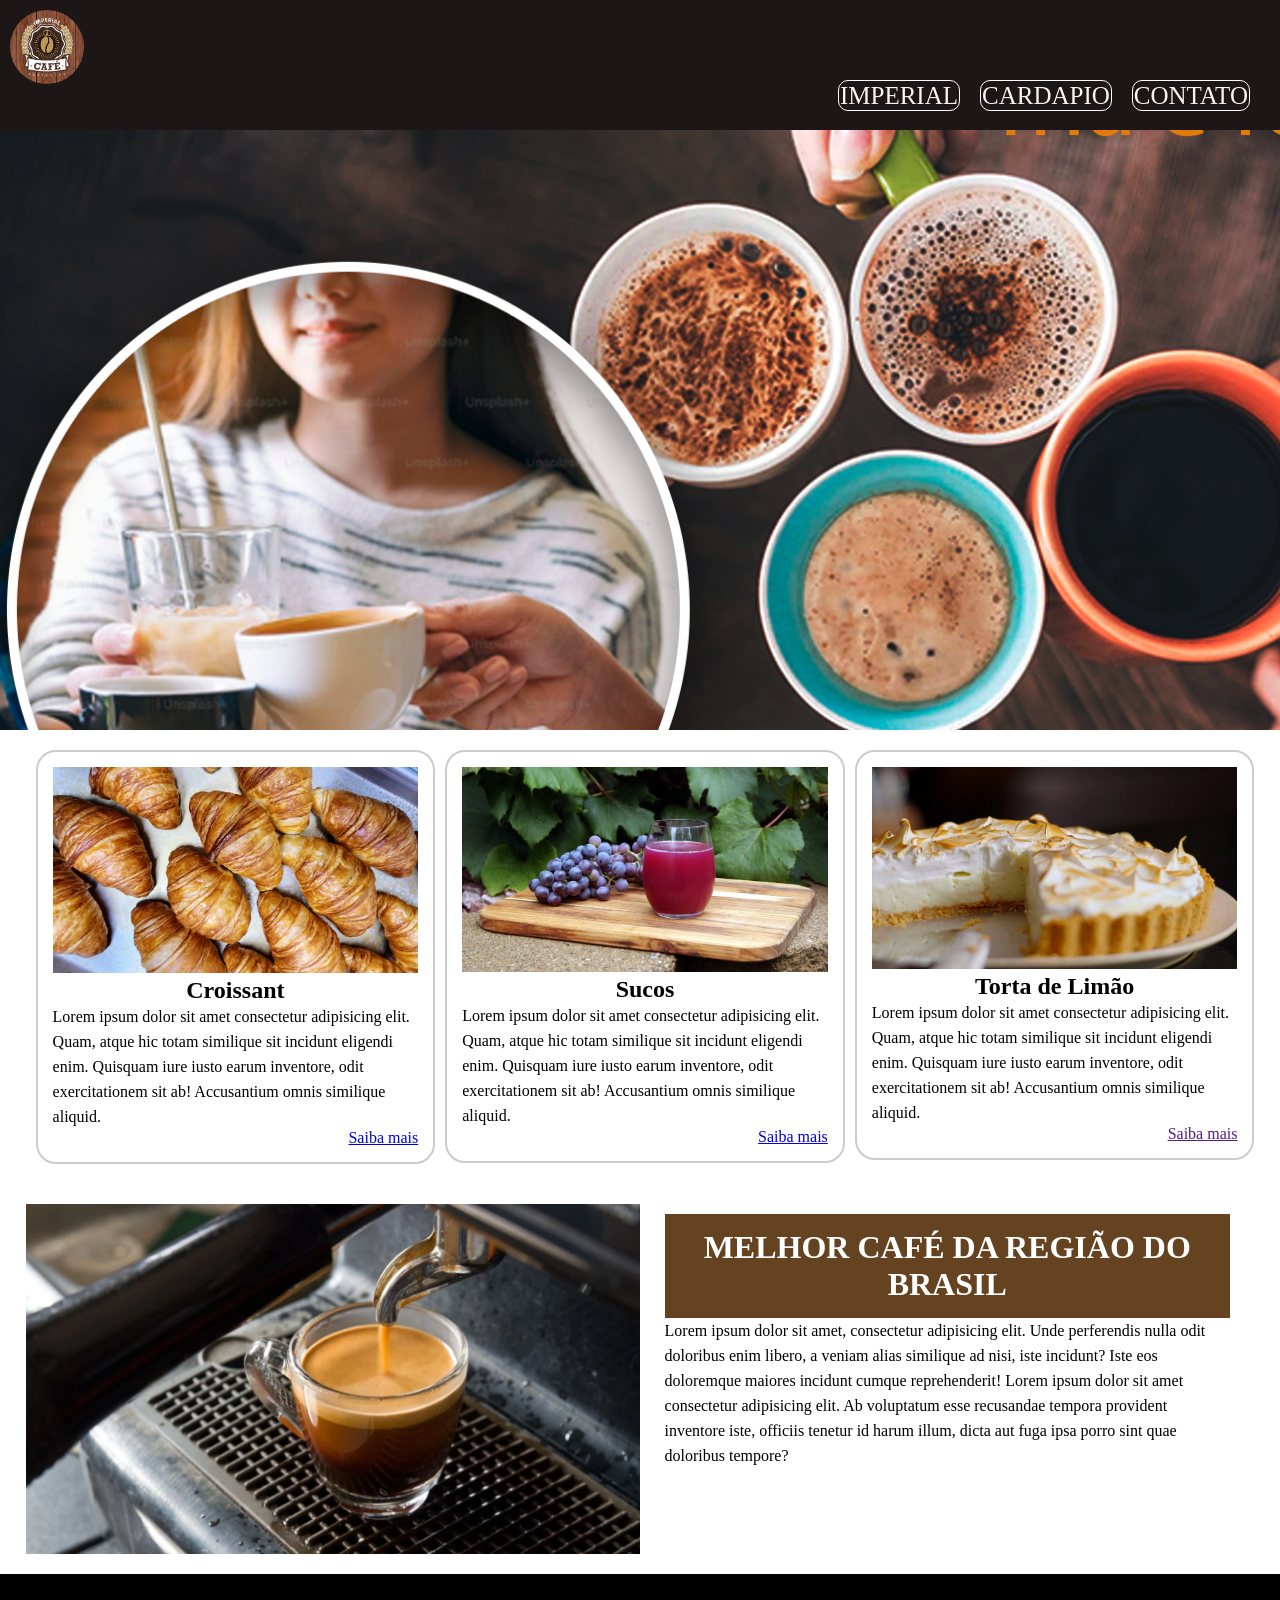
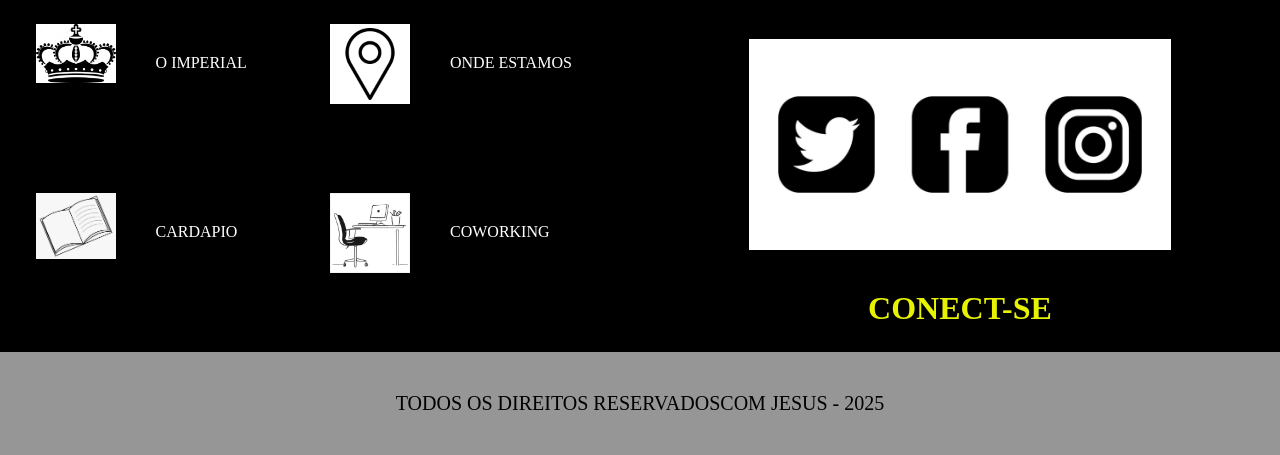
<file: index.html>
<!DOCTYPE html>
<html lang="pt-br">
<head>
    <meta charset="UTF-8">
    <meta name="viewport" content="width=device-width, initial-scale=1.0">
    <title>FlexBox</title>
    <link rel="stylesheet" href="css/style.css">
</head>
<body>
<header>
    
     <div class="box-logo">
       <img src="imagens/logo.webp" alt="">


     </div>
     <div class="box-nav">
        <nav>
            <ul>
                <li><a href="index.html">Imperial</a></li>
                <li><a href="Cardapio.html">Cardapio</a></li>
                <li><a href="Contato.html">Contato</a></li>
            </ul>
        </nav>
     </div>

</header>

<div class="bannerHover">
</div>
<div class="conteiner_principal">
    <div class="box_card">
        <img src="imagens/croissant.jpg" alt="">
        <h2>Croissant</h2>
        <p>Lorem ipsum dolor sit amet consectetur adipisicing elit. Quam, atque hic totam similique sit incidunt eligendi enim. Quisquam iure iusto earum inventore, odit exercitationem sit ab! Accusantium omnis similique aliquid.</p>
        <a href="#">Saiba mais</a>
    </div>

    <div class="box_card">
        <img src="imagens/suco.jpg" alt="">
        <h2>Sucos</h2>
        <p>Lorem ipsum dolor sit amet consectetur adipisicing elit. Quam, atque hic totam similique sit incidunt eligendi enim. Quisquam iure iusto earum inventore, odit exercitationem sit ab! Accusantium omnis similique aliquid.</p>
        <a href="#">Saiba mais</a>
    </div>

    <div class="box_card">
        <img src="imagens/Torta de limão.webp" alt="">
        <h2>Torta de Limão</h2>
        <p>Lorem ipsum dolor sit amet consectetur adipisicing elit. Quam, atque hic totam similique sit incidunt eligendi enim. Quisquam iure iusto earum inventore, odit exercitationem sit ab! Accusantium omnis similique aliquid.</p>
        <a href="">Saiba mais</a>
    </div>
</div>
<div class="conteiner_secundario">
    <div class="box_expresso">
        <img src="imagens/café expresso.webp" alt="">
    </div>
        <div class="texto">
             <h1>Melhor Café da região do brasil </h1>
            <p>Lorem ipsum dolor sit amet, consectetur adipisicing elit. Unde perferendis nulla odit doloribus enim libero, a veniam alias similique ad nisi, iste incidunt? Iste eos doloremque maiores incidunt cumque reprehenderit!
            Lorem ipsum dolor sit amet consectetur adipisicing elit. Ab voluptatum esse recusandae tempora provident inventore iste, officiis tenetur id harum illum, dicta aut fuga ipsa porro sint quae doloribus tempore?
            </p>
        </div>
</div>
<div class="conteiner_terciario">
    <div class="box_inf">
        <div class="icons">
            <img src="imagens/coroa.jpg" alt="">
            <a href="#">O imperial</a>
        </div>

        <div class="icons">
            <img src="imagens/localização.jpg" alt="">
            <a href="">Onde estamos</a>
        </div>

        <div class="icons">
            <img src="imagens/cardapio.jpg" alt="">
            <a href="">Cardapio</a>
        </div>

        <div class="icons">
            <img src="imagens/mesa de trabalho.jpg" alt="">
            <a href="">Coworking</a>
        </div>

    </div>
    <div class="box_rede">
        <img src="imagens/rede social.jpg" alt="">
        <h1>conect-se</h1>
    </div>

</div>
<footer>
    <P>Todos os direitos Reservados<span>Com Jesus</span> - 2025</P>
</footer>
</body>
</html>
</file>
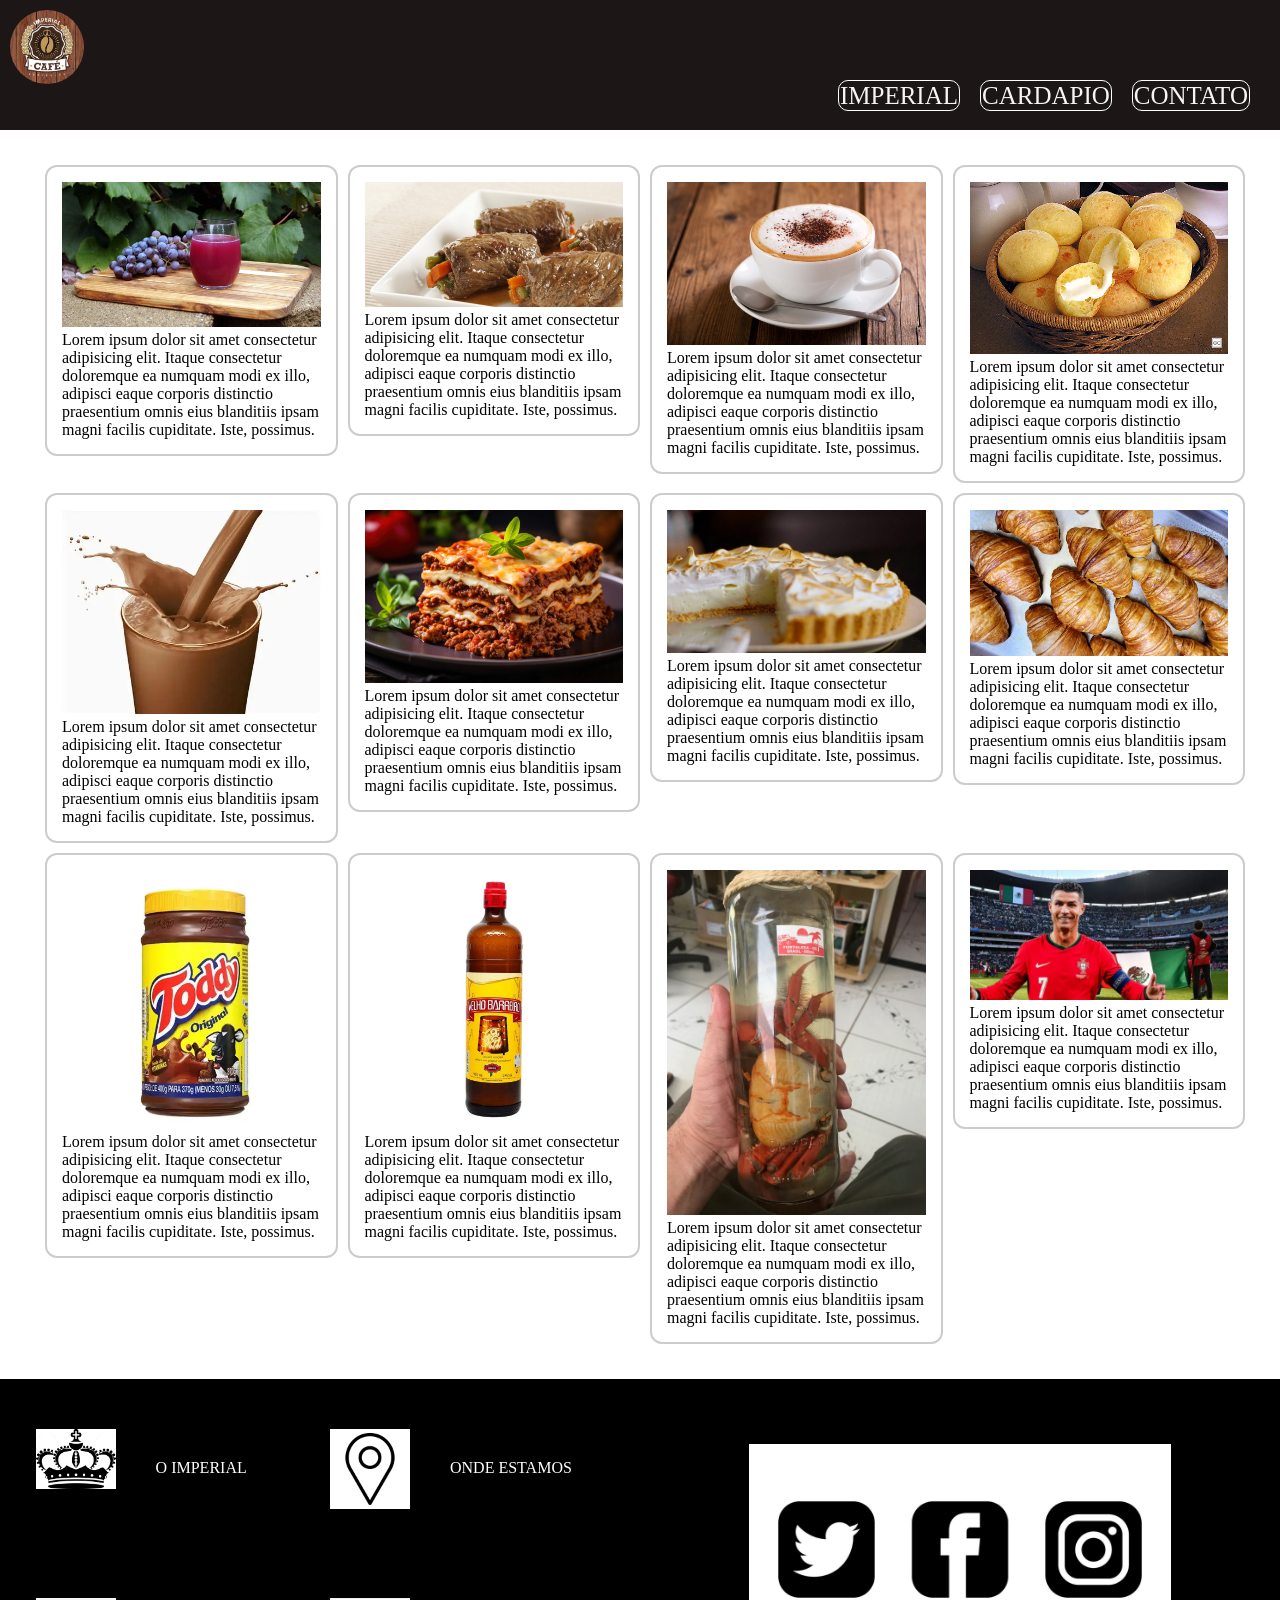
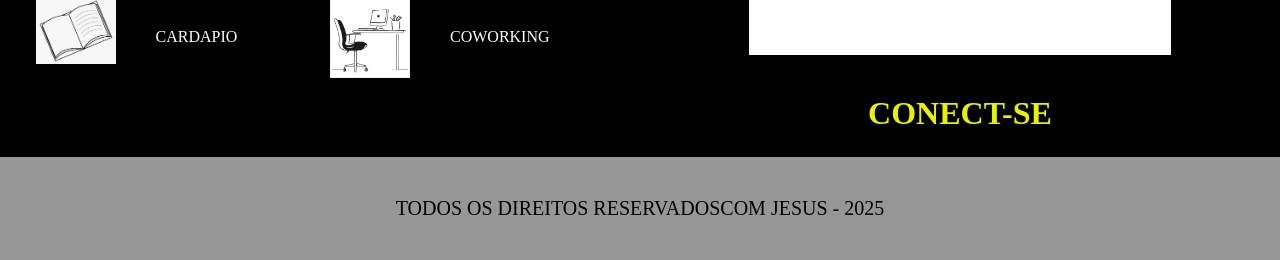
<file: cardapio.html>
<!DOCTYPE html>
<html lang="pt-br">
<head>
    <meta charset="UTF-8">
    <meta name="viewport" content="width=device-width, initial-scale=1.0">
    <title>FlexBox</title>
    <link rel="stylesheet" href="css/style.css">
</head>
<body>
<header>
    
     <div class="box-logo">
       <img src="imagens/logo.webp" alt="">


     </div>
     <div class="box-nav">
        <nav>
            <ul>
                <li><a href="index.html">Imperial</a></li>
                <li><a href="Cardapio.html">Cardapio</a></li>
                <li><a href="Contato.html">Contato</a></li>
            </ul>
        </nav>
     </div>

</header>
<div class="conteiner">
    <div class="box">
        <div class="box_card2 zoom">
            <img src="imagens/suco.jpg" alt="">
            <p>Lorem ipsum dolor sit amet consectetur adipisicing elit. Itaque consectetur doloremque ea numquam modi ex illo, adipisci eaque corporis distinctio praesentium omnis eius blanditiis ipsam magni facilis cupiditate. Iste, possimus.</p>
        </div>

        <div class="box_card2 zoom">
            <img src="imagens/bife a role.jpg" alt="">
            <p>Lorem ipsum dolor sit amet consectetur adipisicing elit. Itaque consectetur doloremque ea numquam modi ex illo, adipisci eaque corporis distinctio praesentium omnis eius blanditiis ipsam magni facilis cupiditate. Iste, possimus.</p>
        </div>

        <div class="box_card2 zoom">
            <img src="imagens/cappucino.jpg" alt="">
            <p>Lorem ipsum dolor sit amet consectetur adipisicing elit. Itaque consectetur doloremque ea numquam modi ex illo, adipisci eaque corporis distinctio praesentium omnis eius blanditiis ipsam magni facilis cupiditate. Iste, possimus.</p>
        </div>

        <div class="box_card2 zoom">
            <img src="imagens/pão de queijo.jpg" alt="">
            <p>Lorem ipsum dolor sit amet consectetur adipisicing elit. Itaque consectetur doloremque ea numquam modi ex illo, adipisci eaque corporis distinctio praesentium omnis eius blanditiis ipsam magni facilis cupiditate. Iste, possimus.</p>
        </div>

        
    </div>

    <div class="box">
        <div class="box_card2 zoom">
            <img src="imagens/nescau.webp" alt="">
            <p>Lorem ipsum dolor sit amet consectetur adipisicing elit. Itaque consectetur doloremque ea numquam modi ex illo, adipisci eaque corporis distinctio praesentium omnis eius blanditiis ipsam magni facilis cupiditate. Iste, possimus.</p>
        </div>

        <div class="box_card2 zoom">
            <img src="imagens/lasanha.webp" alt="">
            <p>Lorem ipsum dolor sit amet consectetur adipisicing elit. Itaque consectetur doloremque ea numquam modi ex illo, adipisci eaque corporis distinctio praesentium omnis eius blanditiis ipsam magni facilis cupiditate. Iste, possimus.</p>
        </div>

        <div class="box_card2 zoom">
            <img src="imagens/Torta de limão.webp" alt="">
            <p>Lorem ipsum dolor sit amet consectetur adipisicing elit. Itaque consectetur doloremque ea numquam modi ex illo, adipisci eaque corporis distinctio praesentium omnis eius blanditiis ipsam magni facilis cupiditate. Iste, possimus.</p>
        </div>

        <div class="box_card2 zoom">
            <img src="imagens/croissant.jpg" alt="">
            <p>Lorem ipsum dolor sit amet consectetur adipisicing elit. Itaque consectetur doloremque ea numquam modi ex illo, adipisci eaque corporis distinctio praesentium omnis eius blanditiis ipsam magni facilis cupiditate. Iste, possimus.</p>
        </div>

        
    </div>

    <div class="box">
        <div class="box_card2 zoom">
            <img src="imagens/toddy.webp" alt="">
            <p>Lorem ipsum dolor sit amet consectetur adipisicing elit. Itaque consectetur doloremque ea numquam modi ex illo, adipisci eaque corporis distinctio praesentium omnis eius blanditiis ipsam magni facilis cupiditate. Iste, possimus.</p>
        </div>

        <div class="box_card2 zoom">
            <img src="imagens/vrlho.webp" alt="">
            <p>Lorem ipsum dolor sit amet consectetur adipisicing elit. Itaque consectetur doloremque ea numquam modi ex illo, adipisci eaque corporis distinctio praesentium omnis eius blanditiis ipsam magni facilis cupiditate. Iste, possimus.</p>
        </div>

        <div class="box_card2 zoom">
            <img src="imagens/carangueijo.jpg" alt="">
            <p>Lorem ipsum dolor sit amet consectetur adipisicing elit. Itaque consectetur doloremque ea numquam modi ex illo, adipisci eaque corporis distinctio praesentium omnis eius blanditiis ipsam magni facilis cupiditate. Iste, possimus.</p>
        </div>

        <div class="box_card2 zoom">
            <img src="imagens/cr7.webp" alt="">
            <p>Lorem ipsum dolor sit amet consectetur adipisicing elit. Itaque consectetur doloremque ea numquam modi ex illo, adipisci eaque corporis distinctio praesentium omnis eius blanditiis ipsam magni facilis cupiditate. Iste, possimus.</p>
        </div>

        
    </div>
    

</div>

<div class="conteiner_terciario">
    <div class="box_inf">
        <div class="icons">
            <img src="imagens/coroa.jpg" alt="">
            <a href="">O imperial</a>
        </div>

        <div class="icons">
            <img src="imagens/localização.jpg" alt="">
            <a href="">Onde estamos</a>
        </div>

        <div class="icons">
            <img src="imagens/cardapio.jpg" alt="">
            <a href="">Cardapio</a>
        </div>

        <div class="icons">
            <img src="imagens/mesa de trabalho.jpg" alt="">
            <a href="">Coworking</a>
        </div>

    </div>
    <div class="box_rede">
        <img src="imagens/rede social.jpg" alt="">
        <h1>conect-se</h1>
    </div> 
 </div> 
<footer>
    <P>Todos os direitos Reservados<span>Com Jesus</span> - 2025</P>
</footer>
</body>
</html>
</file>
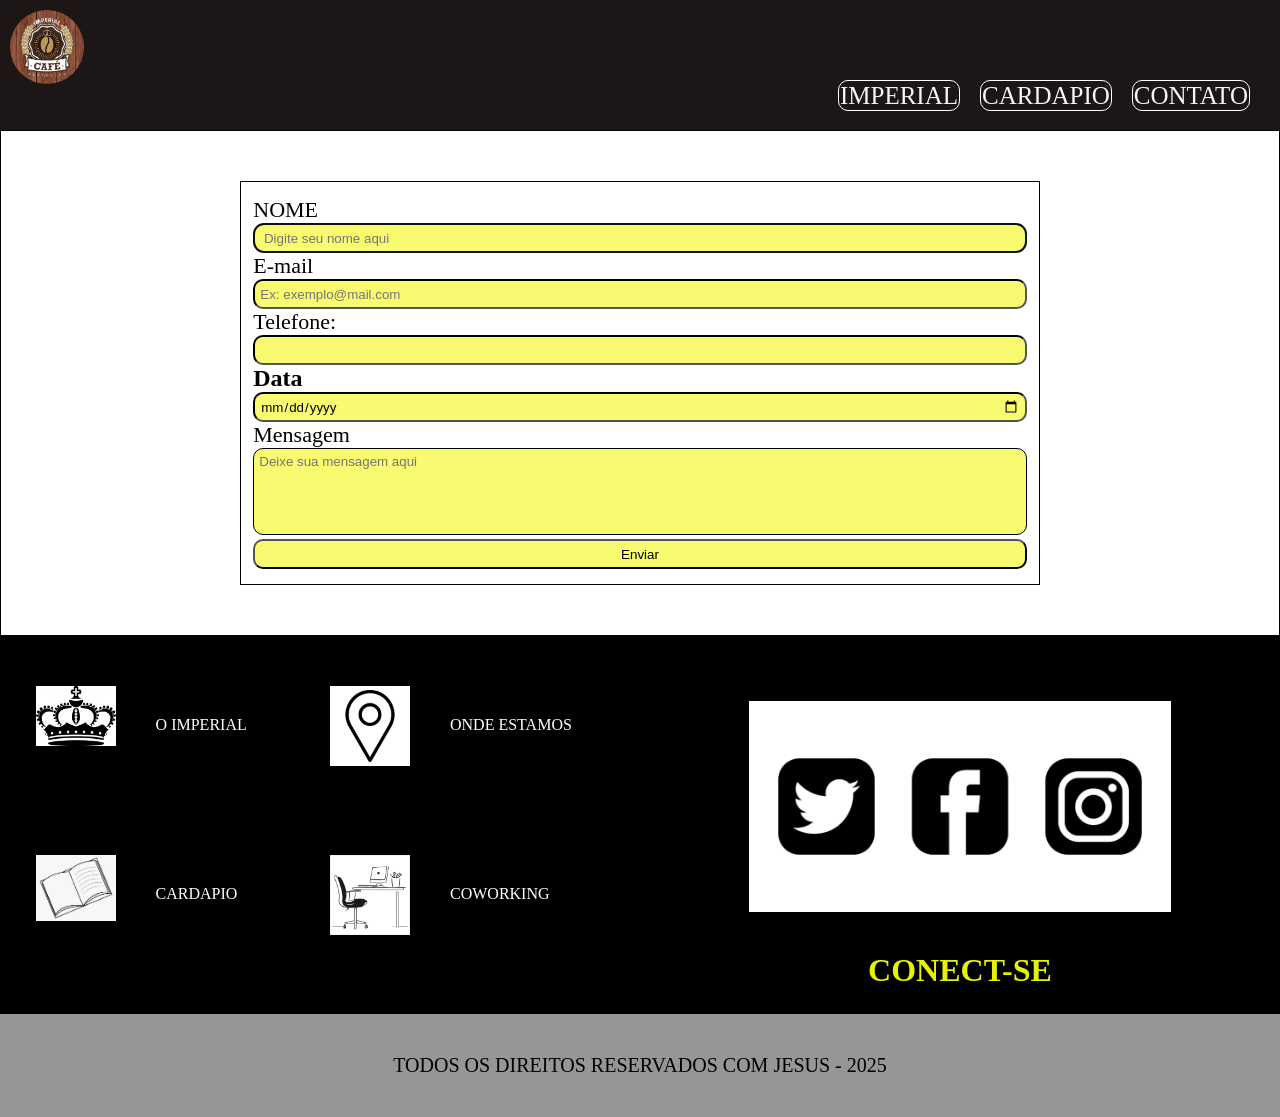
<file: contato.html>
<!DOCTYPE html>
<html lang="pt-br">
<head>
    <meta charset="UTF-8">
    <meta name="viewport" content="width=device-width, initial-scale=1.0">
    <title>FlexBox</title>
    <link rel="stylesheet" href="css/style.css">
</head>
<body>
<header>
    
     <div class="box-logo">
       <img src="imagens/logo.webp" alt="">


     </div>
     <div class="box-nav">
        <nav>
            <ul>
                <li><a href="index.html">Imperial</a></li>
                <li><a href="Cardapio.html">Cardapio</a></li>
                <li><a href="Contato.html">Contato</a></li>
            </ul>
        </nav>
     </div>

</header>
<div class="form">
    <form action="mailto:pedrobrandaomarques@gmail.com" method="post">

        <label for="cNOME"> NOME</label> <br>
        <input type="text" name="tNome" id="cNOME" size="20" maxlength="20" placeholder=" Digite seu nome aqui " autofocus required>
            <br>
         <label for="cMail"> E-mail</label><br>
        <input type="email" name="tMail" id="cMail" size="30" maxlength="30" placeholder="Ex: exemplo@mail.com" required/>
            <br>
        <label for="cFone"> Telefone:</label><br>
        <input type="text" name="tFone" id="cFone" size="15" maxlength="12">

        <h2>Data</h2><input type="date" name="tNasc" id="cNasc">

        <p>
              <label for="cMsg">Mensagem</label> <br>
              <textarea name="tMsg" id="cMsg" cols="45" rows="5" placeholder="Deixe sua mensagem aqui" style="resize: none;"></textarea>
        </p>


        <input type="submit" value="Enviar">
    </form>
</div>

<div class="conteiner_terciario">
    <div class="box_inf">
        <div class="icons">
            <img src="imagens/coroa.jpg" alt="">
            <a href="">O imperial</a>
        </div>

        <div class="icons">
            <img src="imagens/localização.jpg" alt="">
            <a href="">Onde estamos</a>
        </div>

        <div class="icons">
            <img src="imagens/cardapio.jpg" alt="">
            <a href="">Cardapio</a>
        </div>

        <div class="icons">
            <img src="imagens/mesa de trabalho.jpg" alt="">
            <a href="">Coworking</a>
        </div>

    </div>
    <div class="box_rede">
        <img src="imagens/rede social.jpg" alt="">
        <h1>conect-se</h1>
    </div> 
 </div> 
<footer>
    <P>Todos os direitos Reservados<span> Com  Jesus</span> - 2025</P>
</footer>
</body>
</html>
</file>
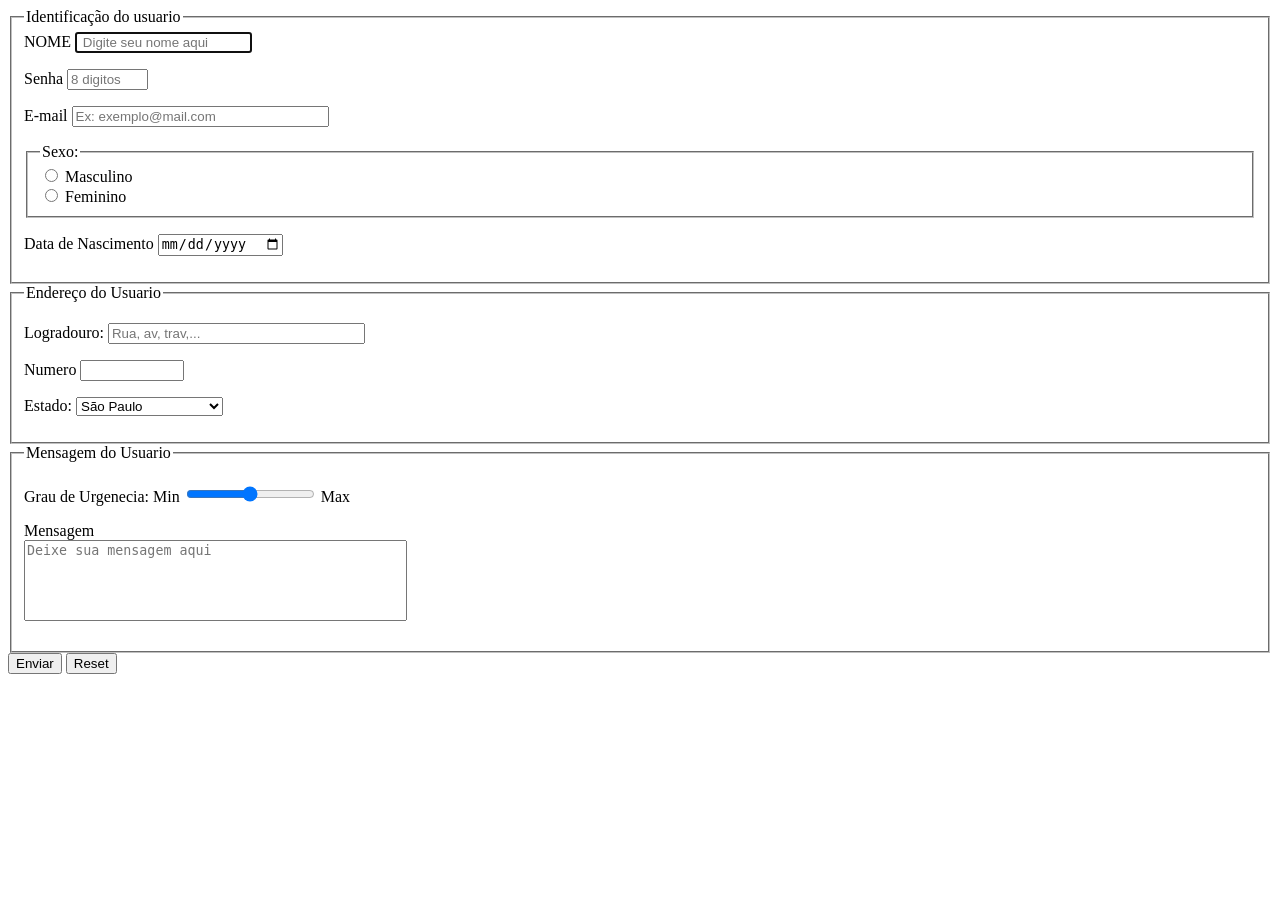
<file: formulario.html>
<!DOCTYPE html>
<html lang="pt-br">
<head>
    <meta charset="UTF-8">
    <meta name="viewport" content="width=device-width, initial-scale=1.0">
    <title>Formulario</title>
</head>
<body>
    <div class="formulario">
        <form method="post" id="fcontato" action="mailto:pedrobrandaomarques@gmail.com">
        <fieldset id="usuario">
            <legend>Identificação do usuario</legend>

            <label for="cNOME"> NOME</label>
            <input type="text" name="tNome" id="cNOME" size="20" maxlength="20" placeholder=" Digite seu nome aqui " autofocus required>

            <p>
                <label for="cSenha"> Senha</label>
                <input type="password" name="tSenha" id="cSenha" size="8" maxlength="8" placeholder="8 digitos" required/>
            </p>

            <p>
                <label for="cMail"> E-mail</label>
                <input type="email" name="tMail" id="cMail" size="30" maxlength="30" placeholder="Ex: exemplo@mail.com" required/>
            </p>

             <Fieldset id="sexo">
                <legend> Sexo:</legend>
                <input type="radio" name="tSexo" id=" cMasc">
                <label for="cMasc"> Masculino</label>
                <br>
                <input type="radio" name="tSexo" id=" cFem">
                <label for="cFem"> Feminino</label>
             </Fieldset>

        <p>
            Data de Nascimento <input type="date" name="tNasc" id="cNasc">
        </p>
        </fieldset>

        <fieldset>
            <legend>Endereço do Usuario</legend>

            <p>
                <label for="cRua">Logradouro:</label>
                <input type="text" name="tRua" id="cRua" size="30" maxlength="50" placeholder="Rua, av, trav,..." required>
            </p>

            <p>
                <label for="cNum">Numero</label>
                <input type="number" name="tNum" id="cNum" min="0" max="999999999"/>
            </p>

            <p>
                <label for="cEst"> Estado:</label>
                <select name="tEst" id="cEst">
                    <optgroup label="Região Sudete">
                        <option value="SP" selected> São Paulo</option>
                        <option value="MG"> Minas Gerais</option>
                        <option value="RJ"> Rio de Janeiro</option>
                        <option value="ES"> Espirito Santo</option>

                    </optgroup>

                      <optgroup label="Região Sul">
                        <option value="PR"> Parana</option>
                        <option value="SC"> Santa Catarina</option>
                        <option value="RS"> Rio Grande do Sul </option>
                    </optgroup>
                </select>
            </p>
        </fieldset>

        <fieldset id="mensagem">
            <legend> Mensagem do Usuario</legend>
            <p>
                <label for="cUrg"> Grau de Urgenecia:</label>
                Min <input type="range" name="tUrg" id="cUrg" min="0" max="10"/> Max
            </p>
            <p>
                <label for="cMsg">Mensagem</label> <br>
                <textarea name="tMsg" id="cMsg" cols="45" rows="5" placeholder="Deixe sua mensagem aqui" style="resize: none;"></textarea>
            </p>


        </fieldset>

        <input type="submit" value="Enviar">
        <input type="reset" name="limpar">

    </form>
    </div>
</body>
</html>
</file>
<file: css/style.css>
*{
padding: 0;
margin: 0;
box-sizing:  border-box;

}
body{
    height: 100%;
}

header{
width: 100%;
height: 130px;
display: flex;
background-color: rgb(28, 22, 22);
}

header .box-logo{
    width: 50%;
    padding: 10px;
}

.box-logo img{
    width: 12%;
    border-radius: 100%;
    background-color: brown;

}
header .box-nav{
    width: 50%;
    display: flex;
    align-items: end;
    justify-content: end;
   
    
}
header .box-nav nav ul{
    display: flex;
    justify-content: end;
    list-style: none;
    padding: 20px;
}
header .box-nav nav ul li a{
    text-decoration:none;
    font-size: 25px;
    text-transform: uppercase;
    padding: 10px;
    color: rgb(245, 245, 245);
    border: 1px solid white;
    border-radius: 10px;
    padding: 1px;
    margin: 10px;
}
nav ul li a:hover{
    background-color:rgb(239, 212, 2);
    transition: all .5s;
    border-radius: 15px;

}

.bannerHover{
    height: 600px;
    width: 1900px;
    background-image: url('../imagens/Prancheta\ 1.png');
    background-size: cover;
    background-position: center;
    transition: backgrond-image 05s ease-in-out;
}

.bannerHover:hover{
    background-image: url('../imagens/Prancheta\ 2.png');
}
.banner{
    width: 100%;
    height: 500px;
}
.banner img{
    width: 100%;
    height: 100%;
}

.conteiner_principal{
    width: 100%;
    height: 100%;
    display: flex;
    padding: 20px 2%;
}
.box_card{
    width: 33.33%;
    height: 100%;
    border: 2px solid #ccc;
    border-radius: 20px;
    padding: 15px;
    margin-left: 10px;
    text-align:end;
}
.box_card img{
    width: 100%;
    height: 100%;
}
.box_card h2{
    text-align: center;
}
.box_card p{
    font-size: 16px;
    line-height: 25px;
    text-align: start /*centralizar o texto*/
}


.conteiner_secundario{
    width: 100%;
    height: 100%;
    padding:20px 2%;
    display: flex;
}
.box_expresso{
    width: 50%;
}
.box_expresso img{
    width: 100%;
    height: 100%;
}
.texto{
    width: 50%;
    padding: 10px 2%;
}
.texto h1{
    text-align: center;
    background-color: #654321;
    padding: 15px;
    text-transform: uppercase;
    color: white;

}
.texto p{
    line-height: 25px;
}
.conteiner_terciario{
    width: 100%;
    height: 100%;
    background-color: black;
    display: flex;
}

.box_inf{
    width: 50%;
    padding: 20px 2%;
    display: flex;
    flex-wrap: wrap;
}
.icons{
    width: 50%;
    height: auto;
    box-sizing: border-box;
    
}
.icons img{
    width: 100px;
    padding: 10px;
    margin-top: 20px;
}

.icons a{
    position: absolute;
    margin-top: 60px;
    color: white;
    font-size: 16px;
    text-decoration: none;
    text-transform: uppercase;
    padding-left: 30px;
    
}
.box_rede{
    width: 50%;
    padding:  25px 0;
    display: flex;
    flex-direction: column;
    align-items: center;
}
.box_rede img{
    width: 70%;
    height: 100%;
    padding: 40px 2%;
}

.box_rede h1{
    color: rgb(230, 242, 2);
    text-transform: uppercase;
}
/*cardapiooooooo*/

.conteiner{ 
    width: 100%;
    height: auto;
    padding: 25px;

}
.box{
    display: flex;
    margin: 10px;
    
}
.box_card2{
    width: 25%;
    height: 100%;
    border: 2px solid #ccc;
    border-radius: 12px;
    padding: 15px;
    margin-left: 10px;
    background-color: white;
}
.box_card2 img{
    width: 100%;
    height: 100%;
    
}
.zoom{
    transition: transform 0.3s ease;
}
.zoom:hover{
     transform: scale(1.2);

}

footer{
     background-color: rgb(150, 150, 150);
    width: 100%;
    padding: 40px 2%;
    font-size: 20px;
    text-align: center;
    text-transform: uppercase;
    color: black;
}

/* começo formulario/contato */

.form{
width:100% ;
height:100% ;
border: 1px solid black;
display: flex;
justify-content: center;
align-items: center;
padding: 50px 2%;
}

.form form{
width: 800px;
height: auto;
border: 1px solid black;
padding: 15px 1%;
}

.form label{
font-size: 22px;
}

.form input{
    width: 100%;
    height:30px ;
}



input, textarea{
    width: 100%;
font-family:Verdana, sans-serif;
    font-weight: normal;
    background-color: rgb(248, 251, 112);
    font-family: Century 'Franklin Gothic Medium', 'Arial Narrow', Arial, sans-serif;
    border-color: black;
    border-radius: 10px;
    padding: 5px;

}
/*breakpoints, cor de tela em diferente dispositivos*/ 

@media screen and (max-width: 576px) {
    body{
        background-color: red;
    }

    
  header{
    display: flex;
    flex-direction: column;
    width: 100%;
    
    
    
  }

  .box-logo{
    width: 100%;
    display: flex;
    justify-content: center;
    padding: 10px;
    
  }

  .box-nav{
    width: 100%;
    display: flex;
    align-items: center;
    justify-content: center;
    

  }

 

  .box-nav nav ul li a{
    font-size: 15px;
    padding: 5px;
    text-align: center;
   
  }

  .bannerHover{
    width: 100%;
    height: 450px;
  }

  .conteiner-principal{
    display: flex;
    flex-direction: column;
    padding: 5px 2%;
    
  }

  .box-card{
    width: 100%;
    margin-bottom: 2%;
    margin-left: 1px;
    
    
  }

  .conteiner-secundario{
    display: flex;
    flex-direction: column;
    padding: 10px 5%;
  }

  .box-img{
    width: 100%;
    padding: 0 2%;
  }

  .box-texto{
    width: 100%;
  }

  .box-texto p{
    text-align: center;
  }

  .conteiner-terciario{
    display: flex;
    flex-direction: column;
    padding: 5px 2%;
  }
  
  .box-info{
    width: 100%;
  }

  .box-rede{
    width: 100%;
  }

  .box-rede img{
    width: 100%;
  }
  /*PAFINA CARDAPIO*/

  .box{
    width: 100%;
    display: flex;
    flex-direction: column;
    margin-left: 0;
      
  }
  .box-card2{
    width: 100%;
    margin-left: 0;
    margin-bottom: 2%;
    
  }


}
</file>
